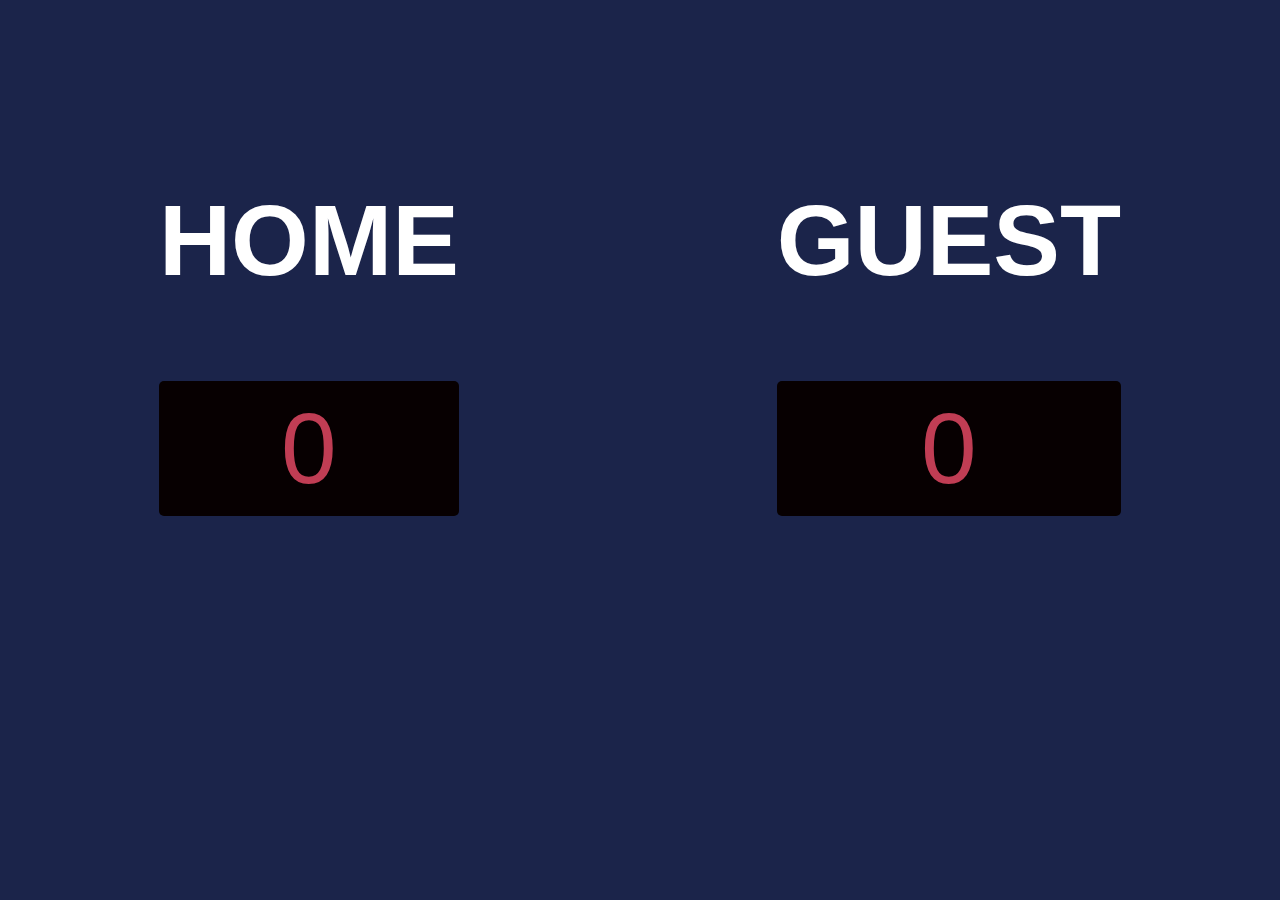
<file: index.html>
<!DOCTYPE html>
<html lang="en">
<head>
  <meta charset="UTF-8">
  <meta name="viewport" content="width=device-width, initial-scale=1.0">
  <title>BasketBall Scoreboard</title>
  <link rel="icon" type="image/x-icon" href="https://em-content.zobj.net/source/apple/118/basketball-and-hoop_1f3c0.png">
  <link rel="stylesheet" type="text/css" href="./styles.css">
</head>
<body>
  <main id="main">
    <div class="home">
      <h2 class="home-header">HOME</h2>
      <h3 id="home-countBtn">0</h3>
    </div>
    <div class="guest">
      <h2 class="guest-header">GUEST</h2>
      <h3 id="guest-countBtn">0</h3>
    </div>
  </main>
</body>
</html>
</file>
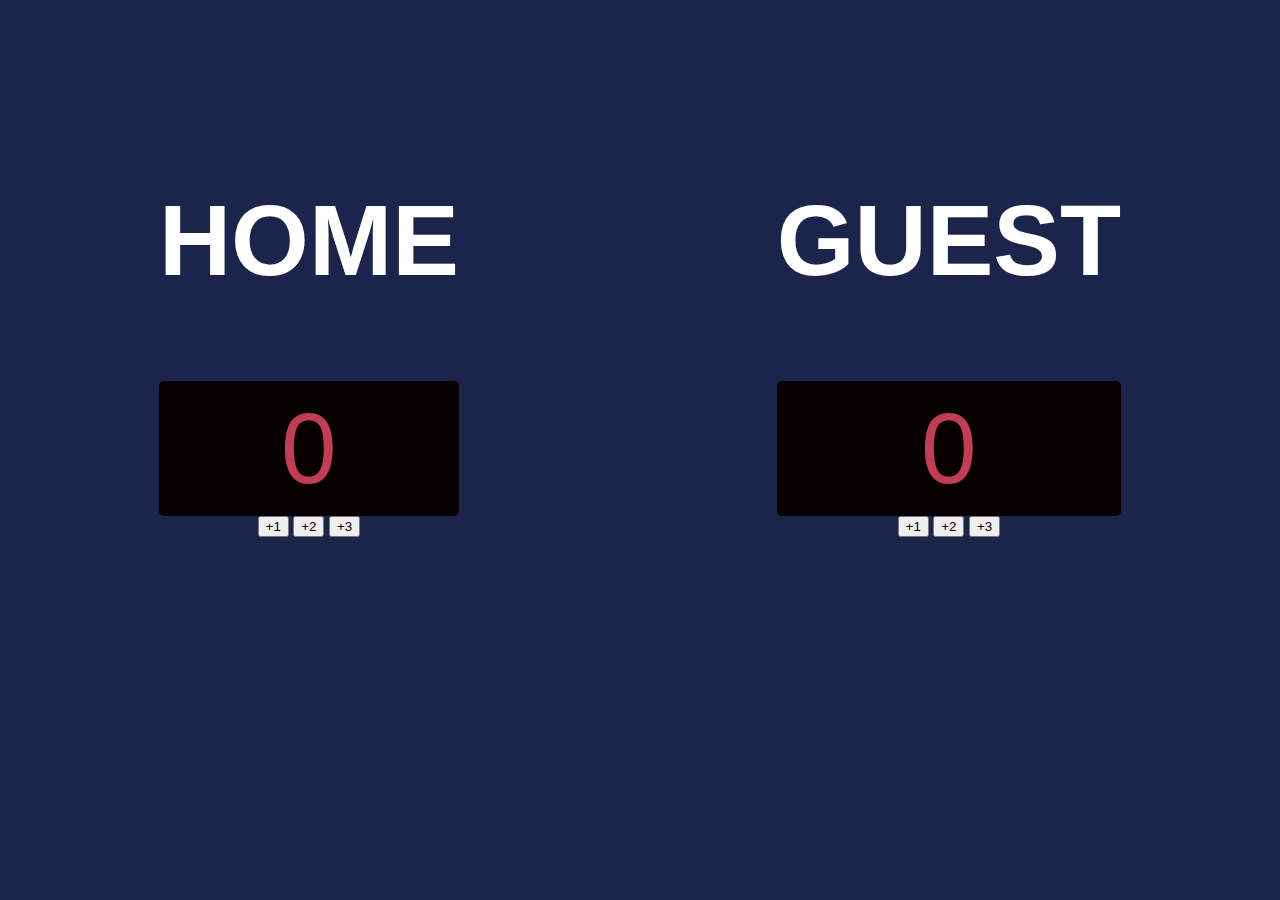
<file: better.html>
<!DOCTYPE html>
<html lang="en">
<head>
  <meta charset="UTF-8">
  <meta name="viewport" content="width=device-width, initial-scale=1.0">
  <title>BasketBall Scoreboard</title>
  <link rel="icon" type="image/x-icon" href="https://em-content.zobj.net/source/apple/118/basketball-and-hoop_1f3c0.png">
  <link rel="stylesheet" type="text/css" href="./styles.css">
</head>
<body>

  <!-- Main body -->

  <main id="main">

    <!-- Home section -->
    <div class="home">
      <h2 class="home-header">HOME</h2>
      <p id="home-countBtn" aria-label="Home team score">0</p>

      <!-- Home Buttons -->
       <div class="home-buttoncontainer">
        <button id="home-plus-one" onclick="updateScore('home', 1)">+1</button>
        <button id="home-plus-two" onclick="updateScore('home', 2)">+2</button>
        <button id="home-plus-three" onclick="updateScore('home', 3)">+3</button>
      </div>
    </div>

    <!-- Guest section -->
    <div class="guest">
      <h2 class="guest-header">GUEST</h2>
      <p id="guest-countBtn" aria-label="Guest team score">0</p>

      <!-- Guest Button -->
       <div class="guest-buttoncontainer">
        <button id="guest-plus-one" onclick="updateScore('guest', 1)">+1</button>
        <button id="guest-plus-two" onclick="updateScore('guest', 2)">+2</button>
        <button id="guest-plus-three" onclick="updateScore('guest', 3)">+3</button>
      </div>
    </div>
  </main>
   <script src="./better.js"></script>
</body>
</html>
</file>
<file: styles.css>
/* Body here */

body {
  background-color: #1b244a;
  margin: 0;
  font-family: Arial, Helvetica, sans-serif;
  margin-top: 100px;
}

/* Main here */

#main {
  display: flex;
  justify-content: space-around;
  text-align: center;
  color: white;
}

/* Home and Guest text size */
.home-header, .guest-header {
  font-size: 100px;
}

/* Home and Guest count button */

#home-countBtn, #guest-countBtn {
  all: unset;
  display: block;
  text-align: center;
  background-color: #070001;
  color: #c03d54;
  font-size: 100px;
  border-radius: 5px;
  padding: 10px 40px; /* Now you’ll see it */
}
</file>
